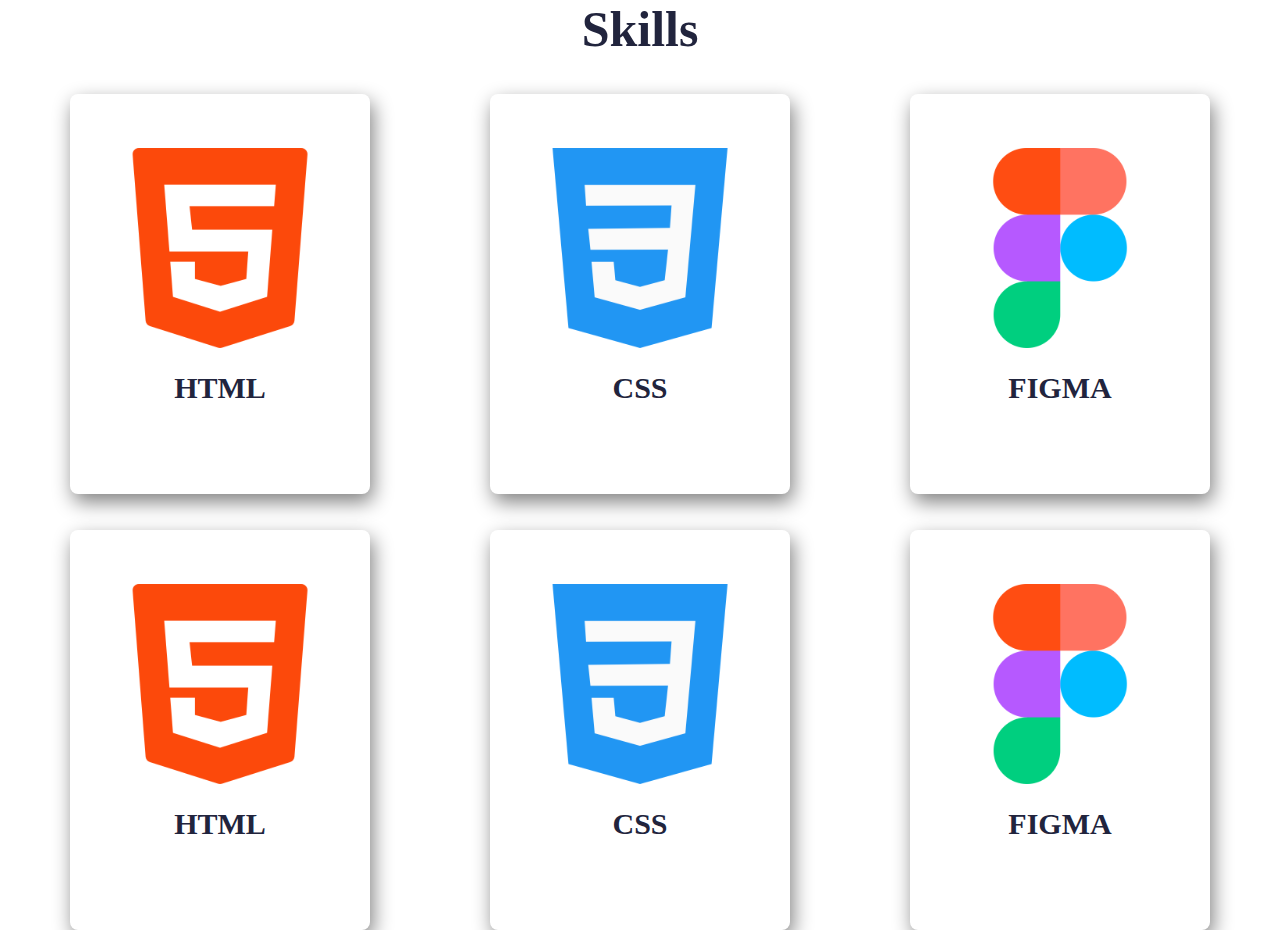
<file: skills.html>
<!DOCTYPE html>
<html lang="en">
  <head>
    <meta charset="UTF-8" />
    <meta http-equiv="X-UA-Compatible" content="IE=edge" />
    <meta name="viewport" content="width=device-width, initial-scale=1.0" />
    <link rel="stylesheet" href="./skills.css" />
    <title>_Skills_</title>
  </head>
  <body>
    <header>
      <div class="section_menu">
        <h2>Skills</h2>
        <br /><br />
        <div class="item df sb">
          <div class="card">
            <br /><br /><br />
            <img src="./img/html.png" alt="" /><br />
            <h3>HTML</h3>
          </div>

          <div class="card">
            <br /><br /><br />
            <img src="./img/css.png" alt="" /><br />
            <h3>CSS</h3>
          </div>

          <div class="card">
            <br /><br /><br />
            <img src="./img/figma.png" alt="" /><br />
            <h3>FIGMA</h3>
          </div>

          
        </div><br><br>

        <div class="item df sb">
          <div class="card">
            <br /><br /><br />
            <img src="./img/html.png" alt="" /><br />
            <h3>HTML</h3>
          </div>

          <div class="card">
            <br /><br /><br />
            <img src="./img/css.png" alt="" /><br />
            <h3>CSS</h3>
          </div>

          <div class="card">
            <br /><br /><br />
            <img src="./img/figma.png" alt="" /><br />
            <h3>FIGMA</h3>
          </div>

          
        </div>
      </div>
    </header>
  </body>
</html>
</file>
<file: skills.css>
* {
  margin: 0;
  padding: 0;
  list-style: none;
  text-decoration: none;
  box-sizing: border-box;
}

.df {
  display: flex;
}

.sa {
  justify-content: space-around;
}

.sb {
  justify-content: space-between;
}


header .section_menu {
  max-width: 1140px;
  margin: auto;
  flex-wrap: wrap;
}

.section_menu .card {
  width: 300px;
  height: 400px;
  box-shadow: 3px 8px 20px grey;
  border-radius: 8px;
}

header .section_menu .card img {
  display: block;
  margin: auto;
  text-align: center;
  width: 200px;
  height: 200px;
}

header .section_menu .card h3 {
  font-family: "Heebo";
  font-style: normal;
  font-weight: 700;
  font-size: 30px;
  line-height: 44px;
  /* identical to box height */

  text-align: center;
  /* Dark Color */

  color: #21243d;
}

header .section_menu h2 {
  color: #21243d;
  text-align: center;
  font-size: 50px;

}
</file>
